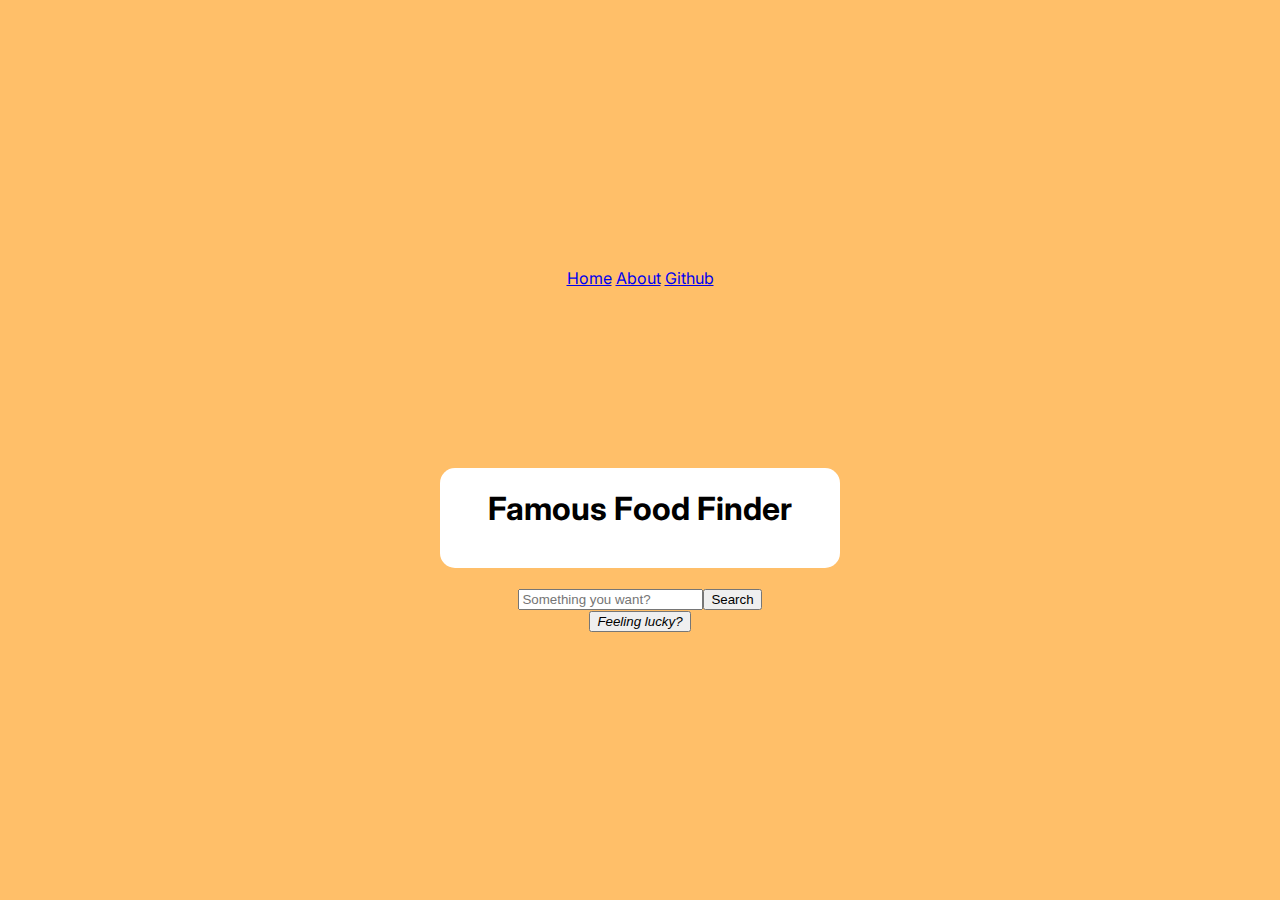
<file: Famous-Food_Finder/myapp/templates/index.html>
<!DOCTYPE html>
<html lang="en">
    <!-- homepage -->
<head>
    <meta charset="UTF-8">
    <meta name="viewport" content="width=device-width, initial-scale=1.0">
    <link rel="stylesheet" href="style.css">
    <link rel="preconnect" href="https://fonts.googleapis.com">
    <link rel="preconnect" href="https://fonts.gstatic.com" crossorigin>
    <link href="https://fonts.googleapis.com/css2?family=Inter:ital,opsz,wght@0,14..32,100..900;1,14..32,100..900&display=swap" rel="stylesheet">
    <title>Food Finder</title>
</head>

<body class="body">
    <div class="top-nav"> <!-- I'll link these later for a seperate abotu me page -->
        <a href="#home">Home</a>
        <a href="#about">About</a>
        <a class="github-link" href="https://github.com/Harley2zazaa/Famous-Food_Finder">Github</a>
    </div>

    <div class="page-text">
        <h1>Famous Food Finder</h1>
    </div>

    <div class="search-box">
        <input class="search-input" type="input" id="search-input"  placeholder="Something you want?"><button class="search-button">Search</button>
    </div>

    <div class="random-box">
        <button class="rand-button"><i>Feeling lucky?</i></button>
    </div>

</body>
</html>
</file>
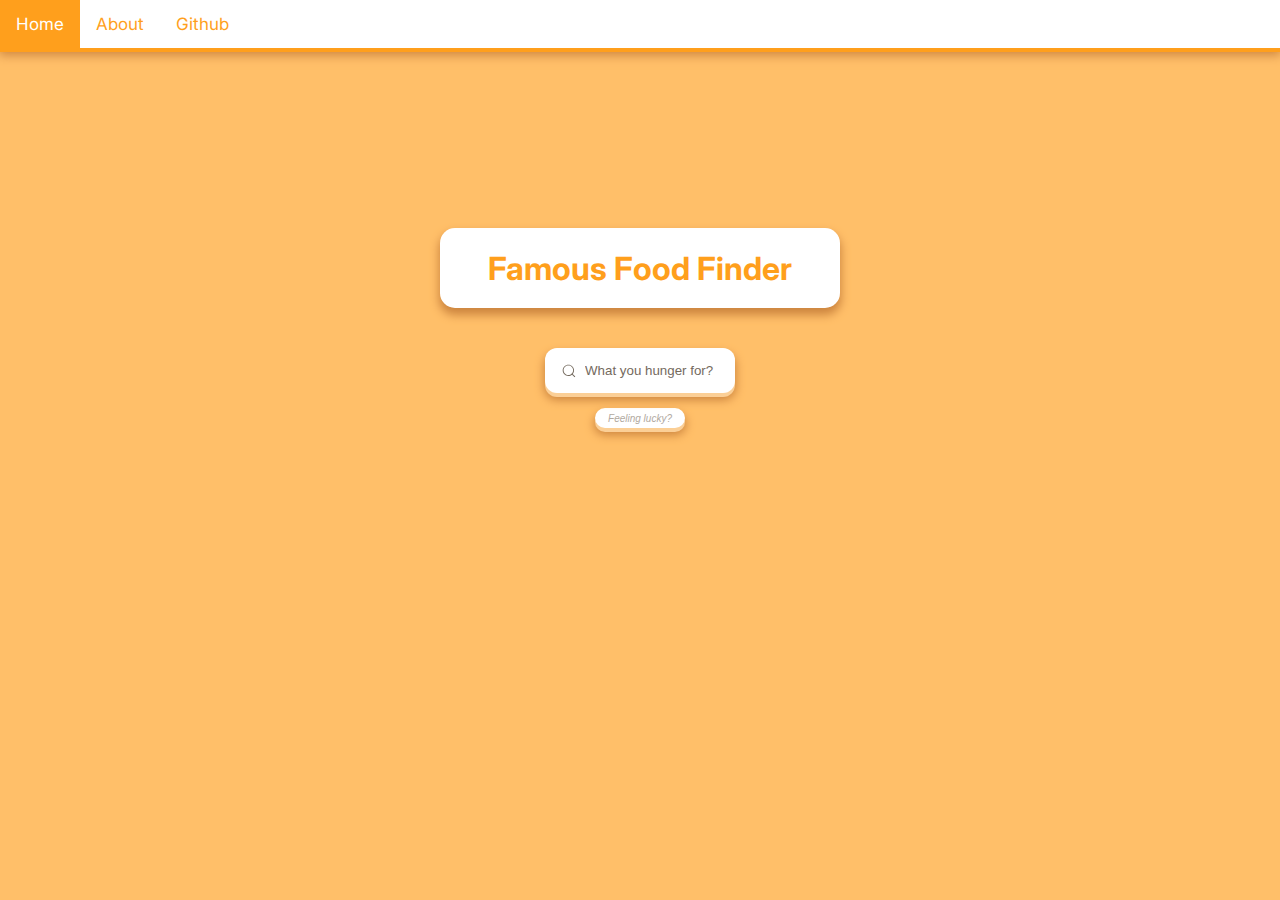
<file: data/myapp/templates/home.html>
<!DOCTYPE html>
<!-- homepage -->
<html lang="en">
<head>
    <meta charset="UTF-8">
    <meta name="viewport" content="width=device-width, initial-scale=1.0">
    <link rel="stylesheet" href="../static/css/homestyle.css">
    <link rel="preconnect" href="https://fonts.googleapis.com">
    <link rel="preconnect" href="https://fonts.gstatic.com" crossorigin>
    <link href="https://fonts.googleapis.com/css2?family=Inter:ital,opsz,wght@0,14..32,100..900;1,14..32,100..900&display=swap" rel="stylesheet">
    <title>Food Finder</title>
</head>

<body class="body">
    <div class="top-nav"> <!-- I'll link these later for a seperate abotu me page -->
        <a href="../static/css/homestyle.css">Home</a>
        <a href="#about">About</a>
        <a class="github-link" href="https://github.com/Harley2zazaa/Famous-Food_Finder">Github</a>
    </div>

    <div class="page-text">
        <h1>Famous Food Finder</h1>
    </div>

    <div class="searchbox-group">
        <svg viewBox="0 0 24 24" aria-hidden="true" class="search-icon">
          <g>
            <path
              d="M21.53 20.47l-3.66-3.66C19.195 15.24 20 13.214 20 11c0-4.97-4.03-9-9-9s-9 4.03-9 9 4.03 9 9 9c2.215 0 4.24-.804 5.808-2.13l3.66 3.66c.147.146.34.22.53.22s.385-.073.53-.22c.295-.293.295-.767.002-1.06zM3.5 11c0-4.135 3.365-7.5 7.5-7.5s7.5 3.365 7.5 7.5-3.365 7.5-7.5 7.5-7.5-3.365-7.5-7.5z"
            ></path>
          </g>
        </svg>
      
        <input
          id="query"
          class="input"
          type="search"
          placeholder="What you hunger for?"
          name="searchbar"
        />
      </div>

    <div class="random-box">
        <button class="rand-button"><i>Feeling lucky?</i></button>
    </div>

</body>
</html>
</file>
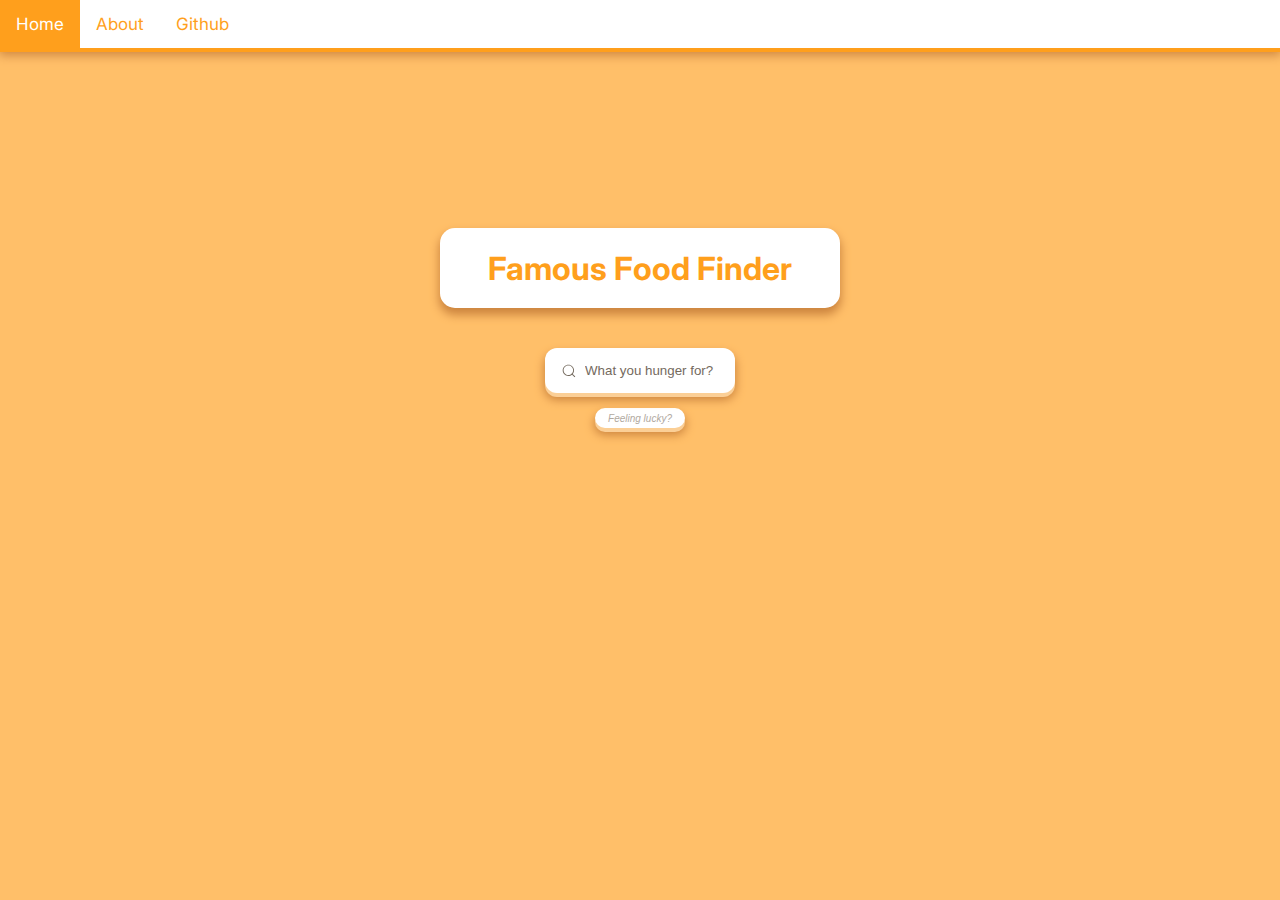
<file: Famous-Food_Finder/myapp/templates/home.html>
<!DOCTYPE html>
<!-- homepage -->
<html lang="en">
<head>
    <meta charset="UTF-8">
    <meta name="viewport" content="width=device-width, initial-scale=1.0">
    <link rel="stylesheet" href="homestyle.css">
    <link rel="preconnect" href="https://fonts.googleapis.com">
    <link rel="preconnect" href="https://fonts.gstatic.com" crossorigin>
    <link href="https://fonts.googleapis.com/css2?family=Shrikhand&display=swap" rel="stylesheet">
    <link href="https://fonts.googleapis.com/css2?family=Inter:ital,opsz,wght@0,14..32,100..900;1,14..32,100..900&display=swap" rel="stylesheet">
    <title>Food Finder</title>
</head>

<body class="body">
    <div class="top-nav"> <!-- I'll link these later for a seperate abotu me page -->
        <a href="home.html">Home</a>
        <a href="#about">About</a>
        <a class="github-link" href="https://github.com/Harley2zazaa/Famous-Food_Finder">Github</a>
    </div>

    <div class="page-text">
        <h1>Famous Food Finder</h1>
    </div>

    <div class="searchbox-group">
        <svg viewBox="0 0 24 24" aria-hidden="true" class="search-icon">
          <g>
            <path
              d="M21.53 20.47l-3.66-3.66C19.195 15.24 20 13.214 20 11c0-4.97-4.03-9-9-9s-9 4.03-9 9 4.03 9 9 9c2.215 0 4.24-.804 5.808-2.13l3.66 3.66c.147.146.34.22.53.22s.385-.073.53-.22c.295-.293.295-.767.002-1.06zM3.5 11c0-4.135 3.365-7.5 7.5-7.5s7.5 3.365 7.5 7.5-3.365 7.5-7.5 7.5-7.5-3.365-7.5-7.5z"
            ></path>
          </g>
        </svg>
      
        <input
          id="query"
          class="input"
          type="search"
          placeholder="What you hunger for?"
          name="searchbar"
        />
      </div>

    <div class="random-box">
        <button class="rand-button"><i>Feeling lucky?</i></button>
    </div>

</body>
</html>
</file>
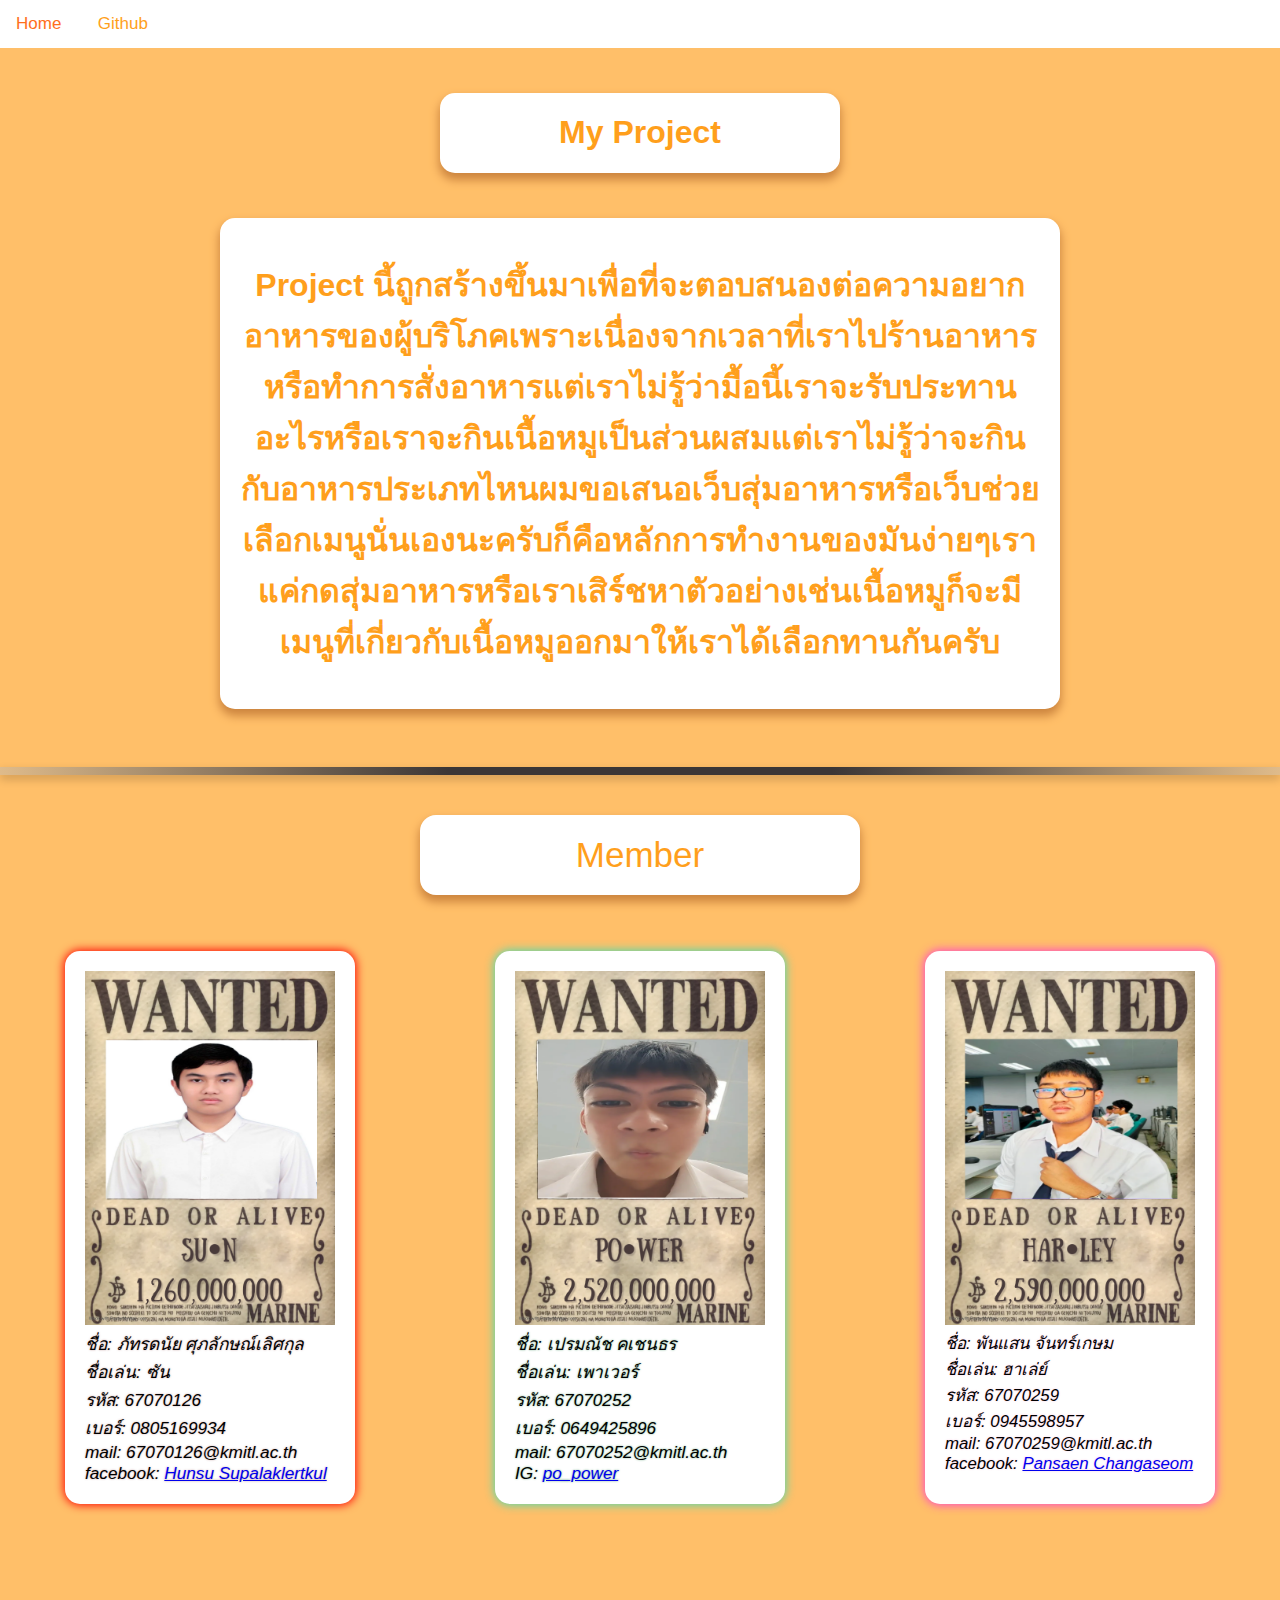
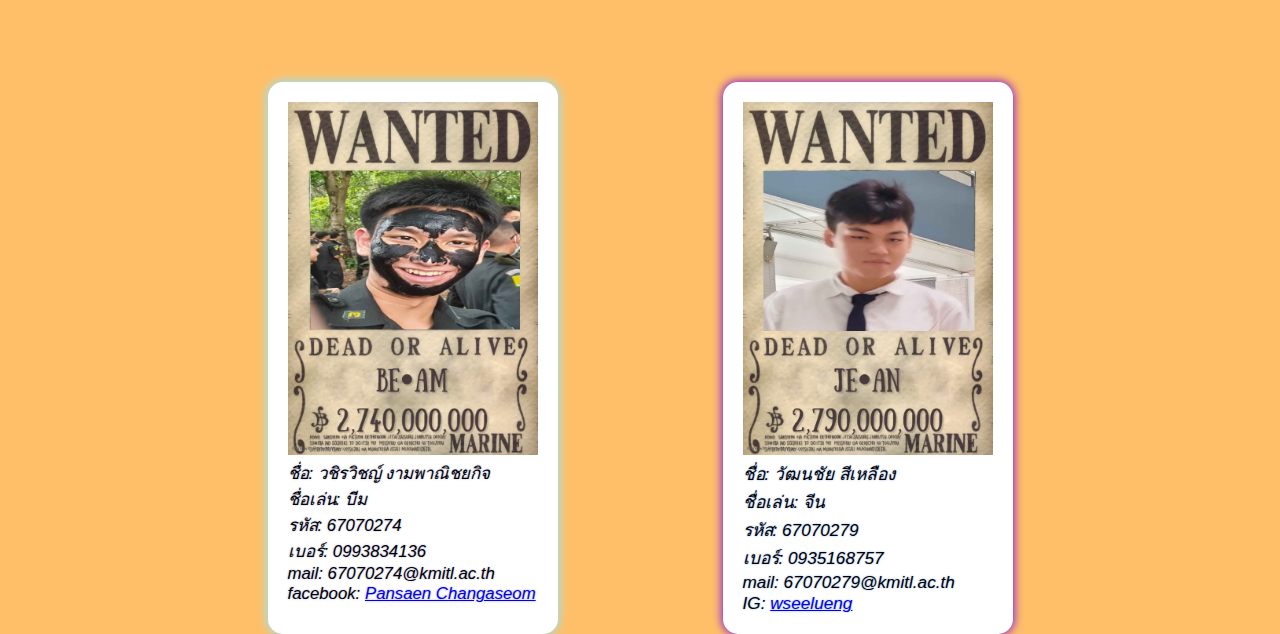
<file: Famous_Food_Finder/myapp/templates/about.html>
<!DOCTYPE html>
<html lang="en">
<head>
    <meta charset="UTF-8">
    <meta name="viewport" content="width=device-width, initial-scale=1.0">
    <link rel="stylesheet" href="../static/css/aboutstyle.css">
    <title>Food Finder</title>
    <style>
        .curved {
            border: none;
            height: 8px;
            background: radial-gradient(circle, #3b3636 30%, #b6b6b671 100%);
            box-shadow: 0 4px 10px rgba(0, 0, 0, 0.2);
            margin: 40px 0;
            width: 100%;
        }

        .member-grid {
            display: grid;
            grid-template-columns: repeat(3, 1fr);
            gap: 190px;
            justify-items: center;
            text-align: center;
            padding: 20px;
        }
        
    </style>
</head>

<body class="body">

    <div class="top">
        <a href="{% url 'index' %}">Home</a>
        <a class="github-link" href="https://github.com/Harley2zazaa/Famous-Food_Finder">Github</a>
    </div>
    <div class="Project">
        <h1>My Project</h1>
    </div>
    <div class="about">
        <h1>Project นี้ถูกสร้างขึ้นมาเพื่อที่จะตอบสนองต่อความอยากอาหารของผู้บริโภคเพราะเนื่องจากเวลาที่เราไปร้านอาหารหรือทำการสั่งอาหารแต่เราไม่รู้ว่ามื้อนี้เราจะรับประทานอะไรหรือเราจะกินเนื้อหมูเป็นส่วนผสมแต่เราไม่รู้ว่าจะกินกับอาหารประเภทไหนผมขอเสนอเว็บสุ่มอาหารหรือเว็บช่วยเลือกเมนูนั่นเองนะครับก็คือหลักการทำงานของมันง่ายๆเราแค่กดสุ่มอาหารหรือเราเสิร์ชหาตัวอย่างเช่นเนื้อหมูก็จะมีเมนูที่เกี่ยวกับเนื้อหมูออกมาให้เราได้เลือกทานกันครับ</h1>
    </div><br>
    <hr class="curved">

    <div class="team"> Member </div><br><br>

    <div class="member-grid-top">
        <div class="sun">
            <img src="../static/images/sun_edited.png"  width="250px"><br>
            ชื่อ: ภัทรดนัย ศุภลักษณ์เลิศกุล<br>
            ชื่อเล่น: ซัน<br>
            รหัส: 67070126<br>
            เบอร์: 0805169934 <br>
            mail: 67070126@kmitl.ac.th<br>
            facebook: <a href="https://www.facebook.com/hunsu.supalaklertkul">Hunsu Supalaklertkul<br></a>
        </div><br>


        <div class="power">
            <img src="../static/images/power_edited.png" width="250px"><br>
            ชื่อ: เปรมณัช คเชนธร<br>
            ชื่อเล่น: เพาเวอร์<br>
            รหัส: 67070252<br>
            เบอร์: 0649425896 <br>
            mail: 67070252@kmitl.ac.th<br>
            IG: <a href="https://www.instagram.com/po_power/">po_power<br></a>
        </div><br>


        <div class="harley">
            <img src="../static/images/harleyedited.png" width="250px"><br>
            ชื่อ: พันแสน จันทร์เกษม<br>
            ชื่อเล่น: ฮาเล่ย์<br>
            รหัส: 67070259<br>
            เบอร์: 0945598957 <br>
            mail: 67070259@kmitl.ac.th<br>
            facebook: <a href="https://www.facebook.com/harleyzaza2546">Pansaen Changaseom<br></a>
        </div><br>
    </div>



    <div class="member-grid-bottom">
        <div class="beam">
            <img src="../static/images/beam_edited.png" width="250px"><br>
            ชื่อ: วชิรวิชญ์ งามพาณิชยกิจ<br>
            ชื่อเล่น: บีม<br>
            รหัส: 67070274<br>
            เบอร์: 0993834136 <br>
            mail: 67070274@kmitl.ac.th<br>
            facebook: <a href="https://www.facebook.com/profile.php?id=100014164754616">Pansaen Changaseom<br></a>
        </div><br>


        <div class="jean">
            <img src="../static/images/jean_edited.png" width="250px"><br>
            ชื่อ: วัฒนชัย สีเหลือง<br>
            ชื่อเล่น: จีน<br>
            รหัส: 67070279<br>
            เบอร์: 0935168757 <br>
            mail: 67070279@kmitl.ac.th<br>
            IG: <a href="https://www.instagram.com/wseelueng/">wseelueng<br></a>
        </div><br>
    </div>
</body>
</html>
</file>
<file: Famous-Food_Finder/myapp/templates/style.css>
.body{
    font-family: "Inter", Helvetica, sans-serif;
    font-size: medium;
    background-color:  #ffbf69;
    display: flex;
    flex-direction: column;
    align-items: center;
    justify-content: center;
    padding: 0;
    margin: 0;
    width: 100vw;
    height: 100vh;
}

.page-text{
    width: 400px;
    height: 100px;
    background-color: #ffffff;
    text-align: center;
    border-radius: 15px;
    margin: 20vh auto 0;
}

.search-box{
    margin-top: 20px;
}
</file>
<file: data/myapp/static/css/homestyle.css>
.body{
    font-family: "Inter", Helvetica, sans-serif;
    font-size: medium;
    background-color:  #ffbf69;
    display: flex;
    flex-direction: column;
    align-items: center;
    padding: 0;
    margin: 0;
    width: 100vw;
    height: 100vh;
}

/* Navigation bar */
.top-nav{
    background-color: #ffffff;
    overflow: hidden;
    width: 100vw;
    box-shadow:
    0px 4px #ff9f1c,
    0px 6px 10px 1px peru;
}

.top-nav a {
    float: left;
    align-items: center;
    justify-content: center;
    color: #ff9f1c;
    text-align: center;
    padding: 14px 16px;
    text-decoration: none;
    font-size: 17px;
    cursor: pointer;
}

.top-nav a:hover{
    color: white;
    background-color: #ff9f1c;
    transition: all 0.2s ease-in-out;
}

.top-nav a:active{
    transform: scale(1.10);
}

.page-text{
    width: 400px;
    height: 80px;
    color: #ff9f1c;
    background-color: #ffffff;
    text-align: center;
    border-radius: 15px;
    margin: 20vh auto 0;
    box-shadow: 
    0px 6px 10px 1px peru
}

/* Search box */
.searchbox-group {
    display: flex;
    margin-top: 40px;
    line-height: 28px;
    align-items: center;
    position: relative;
    max-width: 190px;
  }
  
  .input {
    font-family: "Montserrat", sans-serif;
    width: 100%;
    height: 45px;
    padding-left: 2.5rem;
    box-shadow:
    0px 4px rgb(251, 207, 150),
    0px 6px 10px 1px peru;
    border: 0;
    border-radius: 12px;
    background-color: #ffffff;
    outline: none;
    color: #746a5e;
    transition: all 0.25s cubic-bezier(0.19, 1, 0.22, 1);
    cursor: text;
    z-index: 0;
  }
  
  .input::placeholder {
    color: #746a5e;
  }
  
  .input:hover {
    box-shadow:
    0px 4px rgb(251, 207, 150),
    0px 6px 10px 1px peru;;
  }
  
  .input:active, .search-icon {
    transform: scale(0.95);
  }
  
  .input:focus {
    box-shadow: 0 0 0 2.5px #ff9f1c;
  }
  
  .search-icon {
    position: absolute;
    left: 1rem;
    fill: #746a5e;
    width: 1rem;
    height: 1rem;
    cursor: pointer;
    z-index: 1;
  }
  

.rand-button{
    width: 90px;
    height: 20px;
    margin-top: 15px;
    background-color: #ffffff;
    cursor: pointer;
    font-size: x-small;
    color: #b1a9a0;
    border: solid rgb(255, 255, 255);
    border-radius: 17px;
    box-shadow:
    0px 4px rgb(251, 207, 150),
    0px 6px 10px 1px peru;
}

.rand-button:active{
  transform: scale(0.90);
  border: solid #ff9f16;
  transition: all 0.30s cubic-bezier(0.19, 1, 0.22, 1);
  box-shadow:
  0px 6px 10px 1px peru;
}
</file>
<file: Famous-Food_Finder/myapp/templates/homestyle.css>
.body{
    font-family: "Inter", Helvetica, sans-serif;
    font-size: medium;
    background-color:  #ffbf69;
    display: flex;
    flex-direction: column;
    align-items: center;
    padding: 0;
    margin: 0;
    width: 100vw;
    height: 100vh;
}

/* Navigation bar */
.top-nav{
    background-color: #ffffff;
    overflow: hidden;
    width: 100vw;
    box-shadow:
    0px 4px #ff9f1c,
    0px 6px 10px 1px peru;
}

.top-nav a {
    float: left;
    align-items: center;
    justify-content: center;
    color: #ff9f1c;
    text-align: center;
    padding: 14px 16px;
    text-decoration: none;
    font-size: 17px;
    cursor: pointer;
}

.top-nav a:hover{
    color: white;
    background-color: #ff9f1c;
    transition: all 0.2s ease-in-out;
}

.top-nav a:active{
    transform: scale(1.10);
}

.page-text{
    width: 400px;
    height: 80px;
    color: #ff9f1c;
    background-color: #ffffff;
    text-align: center;
    border-radius: 15px;
    margin: 20vh auto 0;
    box-shadow: 
    0px 6px 10px 1px peru
}

/* Search box */
.searchbox-group {
    display: flex;
    margin-top: 40px;
    line-height: 28px;
    align-items: center;
    position: relative;
    max-width: 190px;
  }
  
  .input {
    font-family: "Montserrat", sans-serif;
    width: 100%;
    height: 45px;
    padding-left: 2.5rem;
    box-shadow:
    0px 4px rgb(251, 207, 150),
    0px 6px 10px 1px peru;
    border: 0;
    border-radius: 12px;
    background-color: #ffffff;
    outline: none;
    color: #746a5e;
    transition: all 0.25s cubic-bezier(0.19, 1, 0.22, 1);
    cursor: text;
    z-index: 0;
  }
  
  .input::placeholder {
    color: #746a5e;
  }
  
  .input:hover {
    box-shadow:
    0px 4px rgb(251, 207, 150),
    0px 6px 10px 1px peru;;
  }
  
  .input:active, .search-icon {
    transform: scale(0.95);
  }
  
  .input:focus {
    box-shadow: 0 0 0 2.5px #ff9f1c;
  }
  
  .search-icon {
    position: absolute;
    left: 1rem;
    fill: #746a5e;
    width: 1rem;
    height: 1rem;
    cursor: pointer;
    z-index: 1;
  }
  

.rand-button{
    width: 90px;
    height: 20px;
    margin-top: 15px;
    background-color: #ffffff;
    cursor: pointer;
    font-size: x-small;
    color: #b1a9a0;
    border: solid rgb(255, 255, 255);
    border-radius: 17px;
    box-shadow:
    0px 4px rgb(251, 207, 150),
    0px 6px 10px 1px peru;
}

.rand-button:active{
  transform: scale(0.90);
  border: solid #ff9f16;
  transition: all 0.30s cubic-bezier(0.19, 1, 0.22, 1);
  box-shadow:
  0px 6px 10px 1px peru;
}
</file>
<file: Famous_Food_Finder/myapp/static/css/aboutstyle.css>
.body{
    font-family: "Inter", Helvetica, sans-serif;
    font-size: medium;
    background-color: #ffbf69;
    padding: 0;
    margin: 0;
    width: 100vw;
    min-height: 100vh;
    display: flex;
    flex-direction: column;
    justify-content: center;
    align-items: center;
}
.top{
    background-color: #ffffff;
    overflow: hidden;
    width: 100vw;
}
.top a{
    color: #ff9f1c;
    text-align: center;
    padding: 14px 16px;
    text-decoration: none;
    font-size: 17px;
    cursor: pointer;
    display: inline-block;
    transition: color 0.3s ease;
}

.top a:hover {
    color: #ff6f1c; /* เพิ่มเอฟเฟ็กต์ hover */
}

.Project{
    width: 400px;
    height: 80px;
    color: #ff9f1c;
    background-color: #ffffff;
    display: flex;
    justify-content: center;
    text-align: center;
    border-radius: 15px;
    margin: 5vh;
    box-shadow: 
    0px 6px 10px 1px peru
    
}
.about{
    width: 800px;
    height: auto 0;
    padding: 20px;
    color: #ff9f1c;
    background-color: #ffffff;
    text-align: center;
    border-radius: 15px;
    box-shadow: 
    0px 6px 10px 1px peru
}
.team{
    width: 400px;
    height: auto 0;
    padding: 20px;
    font-size: 35px;
    color: #ff9f1c;
    background-color: #ffffff;
    text-align: center;
    border-radius: 16px;
    box-shadow: 
    0px 6px 10px 1px peru
}

.member-grid-top {
    display: grid;
    grid-template-areas: "member1 member2 member3";
    gap: 140px;
    justify-items: center;
    padding-top: 20px;
}

.sun { grid-area: member1; }
.power { grid-area: member2; }
.harley { grid-area: member3; }

/* แถวล่าง: สำหรับสมาชิก 2 คน */
.member-grid-bottom {
    display: grid;
    grid-template-areas: ". member4 member5 ."; /* จุด (.) จะเว้นพื้นที่สองข้าง */
    gap: 165px;
    justify-items: center;
    padding-top: 20px;
}

.beam { grid-area: member4; }
.jean { grid-area: member5; }

.sun{
    background-color: #ffffff;
    padding: 20px;
    border-radius: 15px;
    font-size: 17.2px;
    font-style:oblique;
    box-shadow: 
    0px 0px 10px 1px #ff0101;
    text-shadow: 0 0 2px #8d474788;
}
.power{
    background-color: #ffffff;
    padding: 20px;
    border-radius: 15px;
    font-size: 17.2px;
    font-style:oblique;
    box-shadow: 
    0px 0px 10px 1px #19e4c2c4;
    text-shadow: 0 0 2px #6aa781f6;
}
.harley{
    background-color: #ffffff;
    padding: 20px;
    border-radius: 15px;
    font-size: 16.8px;
    font-style:oblique;
    box-shadow: 
    0px 0px 10px 1px #ff2adcd3;
    text-shadow: 0 0 2px #e966ae62;
}
.beam{
    background-color: #ffffff;
    padding: 20px;
    border-radius: 15px;
    font-size: 16.8px;
    font-style:oblique;
    box-shadow: 
    0px 0px 10px 1px #8ee6fc;
    text-shadow: 0 0 2px #3d3b947c;
}
.jean{
    background-color: #ffffff;
    padding: 20px;
    border-radius: 15px;
    font-size: 17.2px;
    font-style:oblique;
    box-shadow: 
    0px 0px 10px 1px #7f0fe7f5;
    text-shadow: 0 0 2px #5785dabb;
}
</file>
